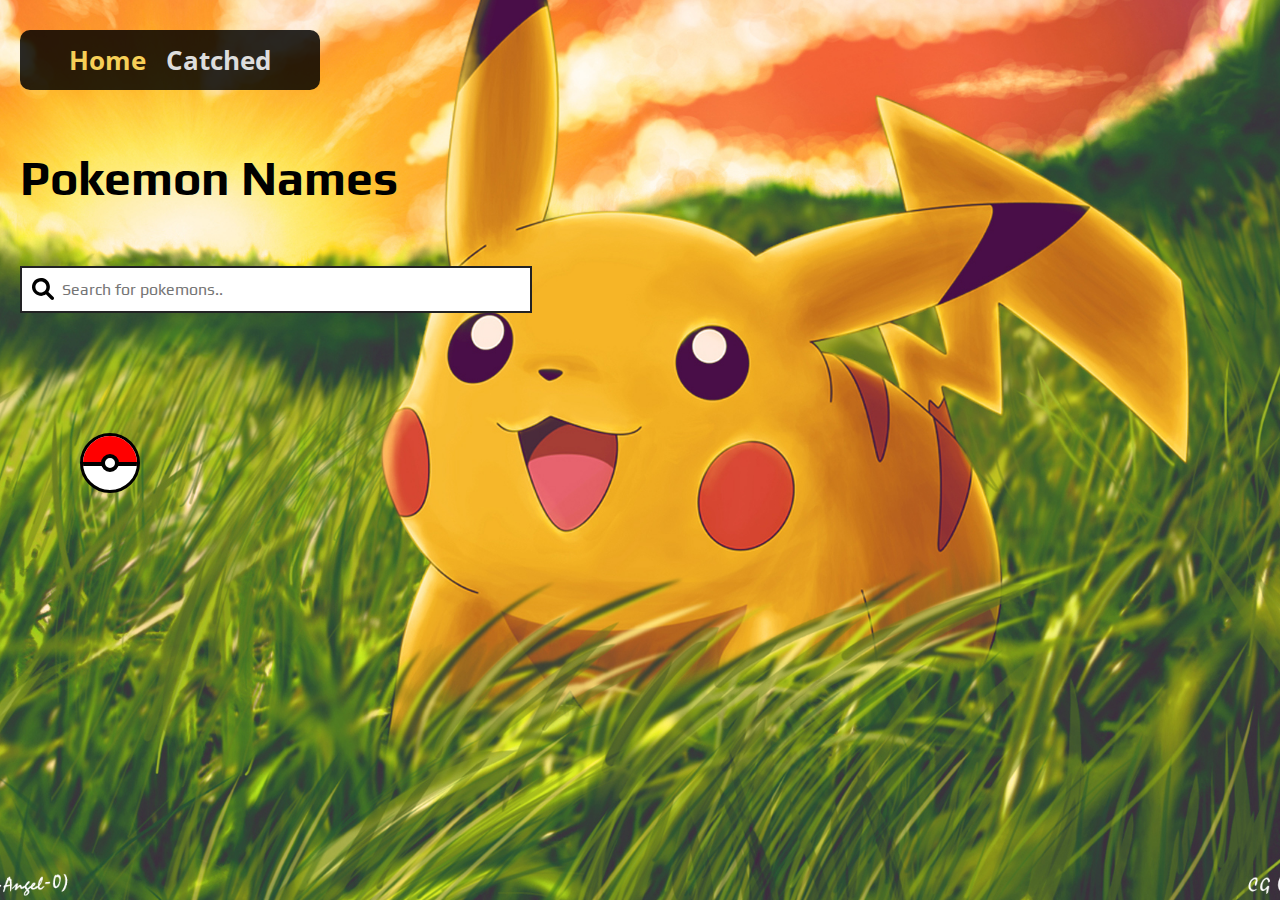
<file: index.html>
<!DOCTYPE html>
<html lang="en">
  <head>
    <meta charset="UTF-8" />
    <meta http-equiv="X-UA-Compatible" content="IE=edge" />
    <meta name="viewport" content="width=device-width, initial-scale=1.0" />
    <title>Document</title>
    <link rel="stylesheet" href="css/styles.css" />
    <link rel="preconnect" href="https://fonts.googleapis.com" />
    <link rel="preconnect" href="https://fonts.gstatic.com" crossorigin />
    <link
      href="https://fonts.googleapis.com/css2?family=Exo:ital,wght@0,100;0,200;0,300;0,400;0,500;0,600;0,700;0,800;0,900;1,100;1,200;1,300;1,400;1,500;1,600;1,700;1,800;1,900&family=Mulish&family=Open+Sans:ital,wght@0,300;0,400;0,500;0,600;0,700;0,800;1,300;1,400;1,500;1,600;1,700;1,800&family=Play:wght@400;700&family=Rubik:ital,wght@0,300;0,400;0,500;0,600;0,700;0,800;0,900;1,300;1,400;1,500;1,600;1,700;1,800;1,900&family=Ubuntu:ital,wght@0,300;0,400;0,500;0,700;1,300;1,400;1,500;1,700&display=swap"
      rel="stylesheet"
    />
    <script src="js/script.js" defer type="module"></script>
    <script src="js/components/search-pokemon.js" defer></script>
  </head>
  <body class="container">
    <div class="menu">
      <a href="index.html" class="active">Home</a>

      <a href="catched.html">Catched</a>
    </div>
    <h1>Pokemon Names</h1>
    <input
      type="text"
      class="my-input"
      onkeyup="myFunction()"
      placeholder="Search for pokemons.."
    />
    <ul class="pokemons">
      <div class="pokeball"></div>
    </ul>
  </body>
</html>
</file>
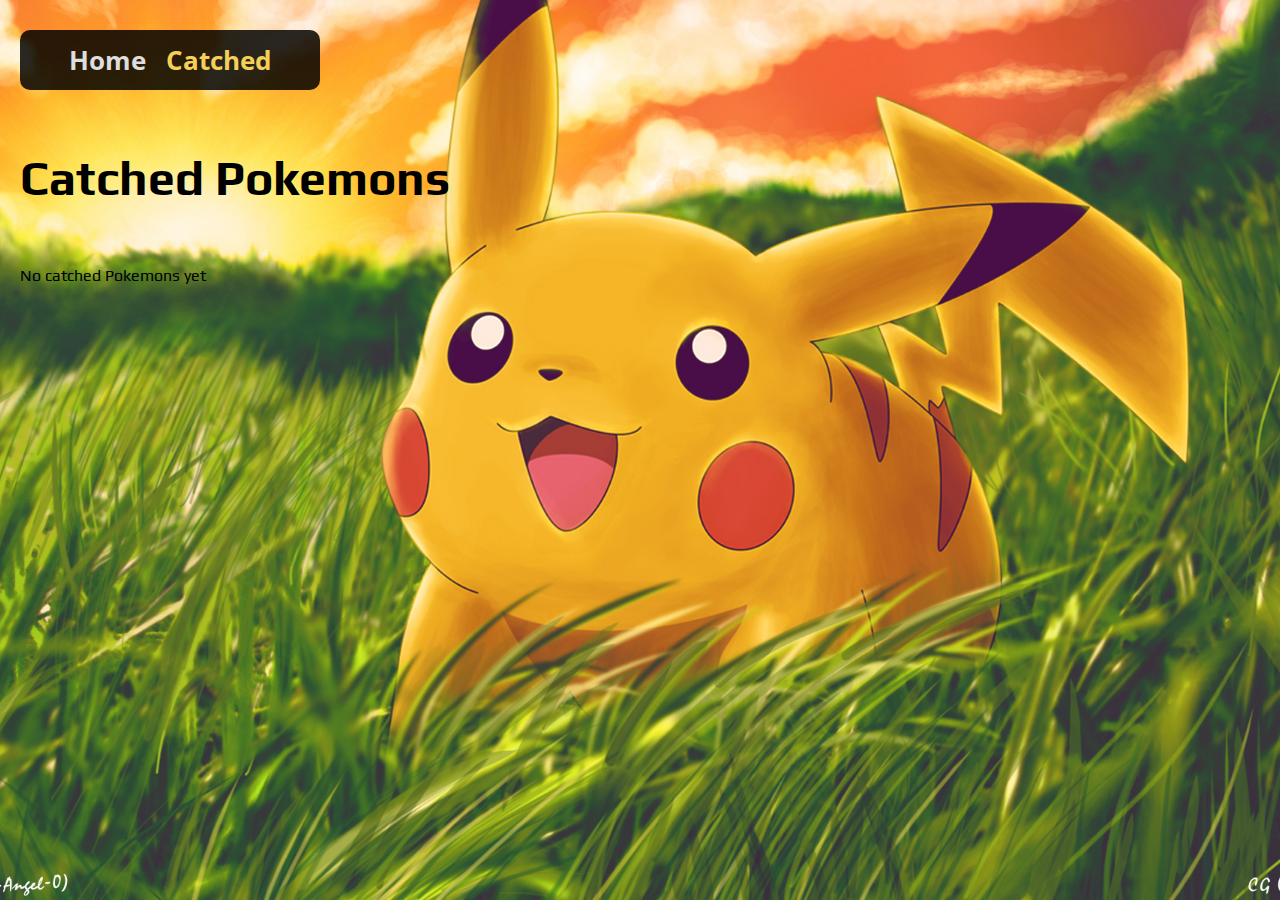
<file: catched.html>
<!DOCTYPE html>
<html lang="en">
  <head>
    <meta charset="UTF-8" />
    <meta http-equiv="X-UA-Compatible" content="IE=edge" />
    <meta name="viewport" content="width=device-width, initial-scale=1.0" />
    <title>Document</title>
    <link rel="stylesheet" href="css/styles.css" />
    <link rel="preconnect" href="https://fonts.googleapis.com" />
    <link rel="preconnect" href="https://fonts.gstatic.com" crossorigin />
    <link
      href="https://fonts.googleapis.com/css2?family=Exo:ital,wght@0,100;0,200;0,300;0,400;0,500;0,600;0,700;0,800;0,900;1,100;1,200;1,300;1,400;1,500;1,600;1,700;1,800;1,900&family=Mulish&family=Open+Sans:ital,wght@0,300;0,400;0,500;0,600;0,700;0,800;1,300;1,400;1,500;1,600;1,700;1,800&family=Play:wght@400;700&family=Rubik:ital,wght@0,300;0,400;0,500;0,600;0,700;0,800;0,900;1,300;1,400;1,500;1,600;1,700;1,800;1,900&family=Ubuntu:ital,wght@0,300;0,400;0,500;0,700;1,300;1,400;1,500;1,700&display=swap"
      rel="stylesheet"
    />
  </head>
  <body class="container">
    <div>
      <div class="menu">
        <a href="index.html">Home</a>

        <a href="catched.html" class="active">Catched</a>
      </div>
      <h1>Catched Pokemons</h1>
      <ul class="pokemons"></ul>
    </div>
    <script src="js/catched.js" type="module"></script>
  </body>
</html>
</file>
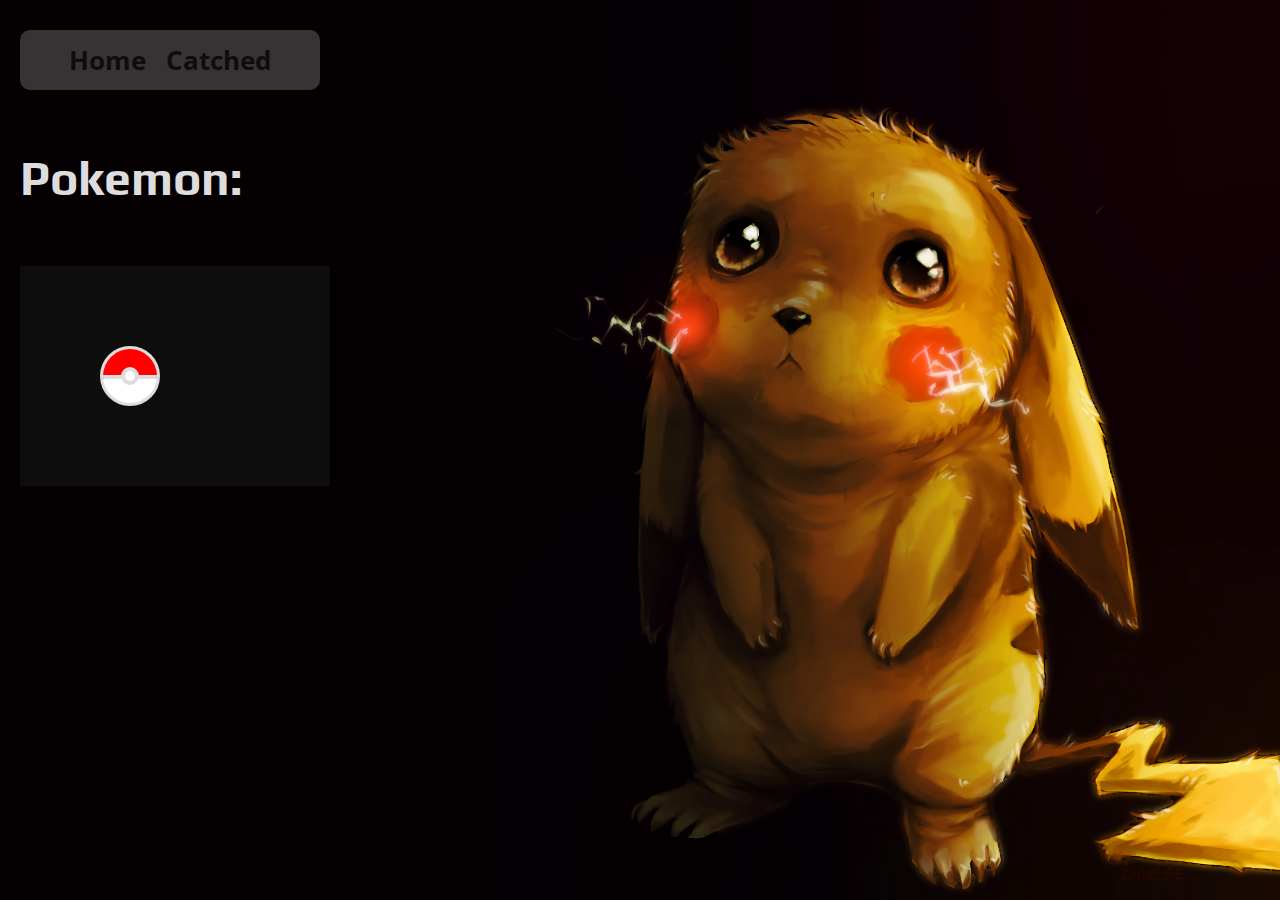
<file: pokemon-details.html>
<!DOCTYPE html>
<html lang="en">
  <head>
    <meta charset="UTF-8" />
    <meta http-equiv="X-UA-Compatible" content="IE=edge" />
    <meta name="viewport" content="width=device-width, initial-scale=1.0" />
    <title>Single info pokemon</title>
    <link rel="stylesheet" href="css/styles.css" />
    <link rel="preconnect" href="https://fonts.googleapis.com" />
    <link rel="preconnect" href="https://fonts.gstatic.com" crossorigin />
    <link
      href="https://fonts.googleapis.com/css2?family=Exo:ital,wght@0,100;0,200;0,300;0,400;0,500;0,600;0,700;0,800;0,900;1,100;1,200;1,300;1,400;1,500;1,600;1,700;1,800;1,900&family=Mulish&family=Open+Sans:ital,wght@0,300;0,400;0,500;0,600;0,700;0,800;1,300;1,400;1,500;1,600;1,700;1,800&family=Play:wght@400;700&family=Rubik:ital,wght@0,300;0,400;0,500;0,600;0,700;0,800;0,900;1,300;1,400;1,500;1,600;1,700;1,800;1,900&family=Ubuntu:ital,wght@0,300;0,400;0,500;0,700;1,300;1,400;1,500;1,700&display=swap"
      rel="stylesheet"
    />
    <script src="js/components/pokemon-details.js" defer></script>
  </head>
  <body class="detail__page__container">
    <div class="menu">
      <a href="index.html">Home</a>

      <a href="catched.html">Catched</a>
    </div>
    <h1>Pokemon:</h1>
    <ul class="pokemon-detail">
      <div class="pokeball"></div>
    </ul>
  </body>
</html>
</file>
<file: css/styles.css>
* {
  font-family: "Play", sans-serif;
  margin: 0;
  padding: 0;
  box-sizing: border-box;
}

.container {
  background-image: url("/images/happy-pika.jpg");
  background-position: center;
  background-repeat: no-repeat;
  background-attachment: fixed;
  background-size: cover;
}

h1 {
  font-size: 3rem;
  margin: 60px 0 60px 20px;
}

.pokemons {
  list-style: none;
  display: flex;
  flex-wrap: wrap;
  gap: 60px;
  margin: 40px 20px;
}

.pokemons li {
  margin: 0 auto;
  position: relative;
  width: 250px;
  height: 250px;
  background: linear-gradient(180deg, #f0f0f0 50%, #ee1515 50%);
  display: flex;
  justify-content: center;
  align-items: center;
  font-size: 1.2rem;
  font-weight: bold;
  border-radius: 100%;
  box-shadow: 0px 0px 20px 1px #222224, inset 0px -4px 10px 0px #222224;
}

.pokemons li .pokemon-banner {
  padding: 12px;
  width: 100%;
  background-color: #222224;
  color: #ddd;
  text-transform: capitalize;
  text-align: center;
  border-radius: 4px;
  z-index: 0;
  box-shadow: 0px 0px 20px 0px #222224;
  cursor: pointer;
  transition: 0.3s ease-in;
}

.pokemons li .pokemon-banner:hover {
  transform: scale(1.075);
  transition: 0.3s ease-in;
  cursor: pointer;
  background: #0a0a0a;
}

/* */

.pokeball {
  margin: 60px;
  width: 60px;
  height: 60px;
  background-color: #fff;
  border-radius: 50%;
  position: relative;
  overflow: hidden;
  border: 3px solid;
  animation: frames 0.8s linear 0s infinite;
}

.pokeball:after {
  content: "";
  position: absolute;
  width: 60px;
  height: 30px;
  background-color: red;
  border-bottom: 4px solid;
  top: -4px;
}

.pokeball:before {
  content: "";
  position: absolute;
  background-color: #fff;
  width: 10px;
  height: 10px;
  border: 4px solid;
  border-radius: 50%;
  bottom: 18px;
  right: 18px;
  z-index: 1;
}

/* AnimationFrames */
@keyframes frames {
  0% {
    transform: rotate(0deg);
  }
  100% {
    transform: rotate(360deg);
  }
}

.my-input {
  background-image: url("/images/magnifying-glass-solid.svg"); /* Add a search icon to input */
  background-position: 10px 10px; /* Position the search icon */
  background-repeat: no-repeat; /* Do not repeat the icon image */
  background-size: 22px;
  width: 40%;
  min-width: 300px;
  font-size: 16px;
  padding: 12px 20px 12px 40px;
  border: 2px solid #222224;
  margin: 0 20px 20px 20px;
}

.menu {
  margin: 30px 20px 0;
  background-color: rgba(0, 0, 0, 0.84);
  min-width: 300px;
  width: 20%;
  height: 60px;
  border-radius: 10px;
  display: flex;
  align-items: center;
  justify-content: center;
  gap: 20px;
}

.menu a {
  font-size: 1.6rem;
  font-family: "open sans", sans-serif;
  font-weight: 700;
  color: #ddd;
  transition: 0.2s ease-in;
}

.menu a.active {
  color: #f6cf57;
}

a {
  text-decoration: none;
  color: #ddd;
}

.menu a:hover {
  transform: scale(1.075);
  transition: 0.2s ease-in;
}

.gotcha {
  background: url("/images/gotcha.svg");
  background-repeat: no-repeat;
  background-size: cover;
  position: absolute;
  width: 120px;
  height: 120px;
  top: -50px;
  cursor: pointer;
  transition: 0.3s ease-in;
}

.pokemons li .gotcha:hover {
  transform: scale(1.175);
  transition: 0.3s ease-in;
}

.success {
  background: url("/images/success.svg");
  background-repeat: no-repeat;
  background-size: cover;
  position: absolute;
  width: 80px;
  height: 80px;
  top: -35px;
  cursor: pointer;
  transition: 0.3s ease-in;
}

.success:hover {
  transform: scale(1.175);
  transition: 0.3s ease-in;
}

@media screen and (max-width: 680px) {
  .pokemons {
    justify-content: center;
  }

  h1 {
    font-size: 2rem;
  }
}

/*! Detail Page */

.pokemon-detail {
  margin-left: 20px;
  font-size: 1.2rem;
  min-height: 200px;
  max-width: 520px;
  min-width: 310px;
  width: 20%;
  padding: 20px;
  background: #0d0d0d;
  color: #ddd;
  font-family: "open sans";
  list-style: none;
  display: flex;
  flex-direction: column;
  text-transform: capitalize;
}

.detail__page__container {
  background-image: url("/images/sad-pikka.png");
  background-position: center;
  background-repeat: no-repeat;
  background-attachment: fixed;
  background-size: cover;
}

.detail__page__container h1 {
  color: #ddd;
  text-transform: capitalize;
}

.detail__page__container .menu {
  background-color: rgba(255, 255, 255, 0.2);
}

.detail__page__container a {
  color: #0d0d0d;
}

.detail__page__container a.active {
  color: #ee1515;
}

.detail-heading {
  font-size: 1.4rem;
  font-weight: 700;
  line-height: 40px;
}

.important-detail {
  font-size: 1.8rem;
  margin-left: 4px;
}
</file>
